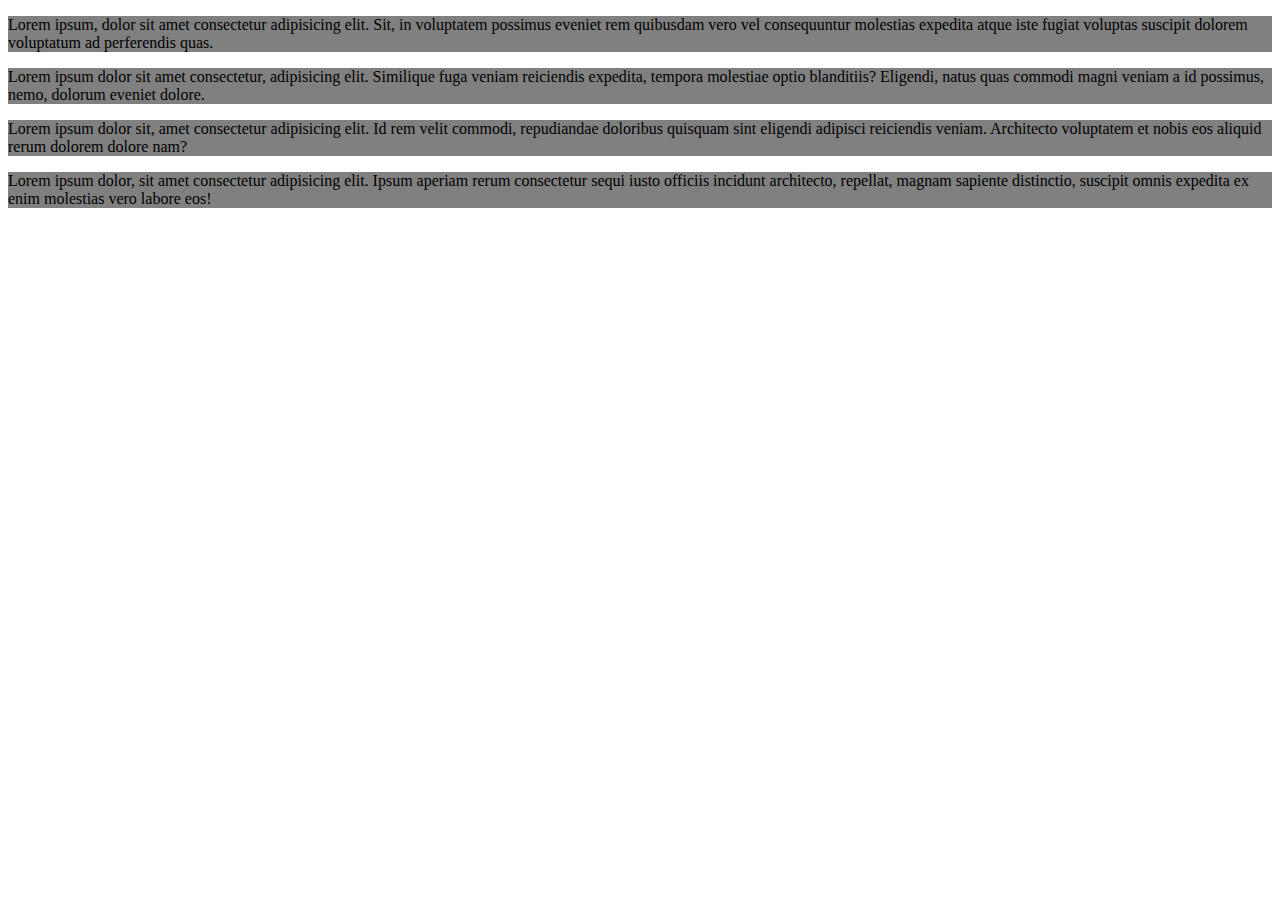
<file: DWC_ut3_hej_1_DOM/ejercicio2/index.html>
<!DOCTYPE html>
<html lang="en">
<head>
    <meta charset="UTF-8">
    <meta name="viewport" content="width=device-width, initial-scale=1.0">
    <title>Ejercicio 2 DOM</title>
</head>
<body>
    <div class="divs">
        <p>Lorem ipsum, dolor sit amet consectetur adipisicing elit. Sit, 
            in voluptatem possimus eveniet rem quibusdam vero vel consequuntur
             molestias expedita atque iste fugiat voluptas suscipit 
             dolorem voluptatum ad perferendis quas.</p>
    </div>
    <div class="divs">
        <p>Lorem ipsum dolor sit amet consectetur, adipisicing elit. 
            Similique fuga veniam reiciendis expedita, tempora molestiae 
            optio blanditiis? Eligendi, natus quas commodi magni veniam a 
            id possimus, nemo, dolorum eveniet dolore.</p>
    </div>
    <div class="divs">
        <p>Lorem ipsum dolor sit, amet consectetur adipisicing elit. Id rem 
            velit commodi, repudiandae doloribus quisquam sint eligendi 
            adipisci reiciendis veniam. Architecto voluptatem et nobis eos 
            aliquid rerum dolorem dolore nam?
        </p>
    </div>
    <div class="divs">
        <p>Lorem ipsum dolor, sit amet consectetur adipisicing elit. Ipsum 
            aperiam rerum consectetur sequi iusto officiis incidunt architecto,
            repellat, magnam sapiente distinctio, suscipit omnis expedita ex 
            enim molestias vero labore eos!</p>
    </div>
    <script src="js/index.js"></script>
</body>
</html>
</file>
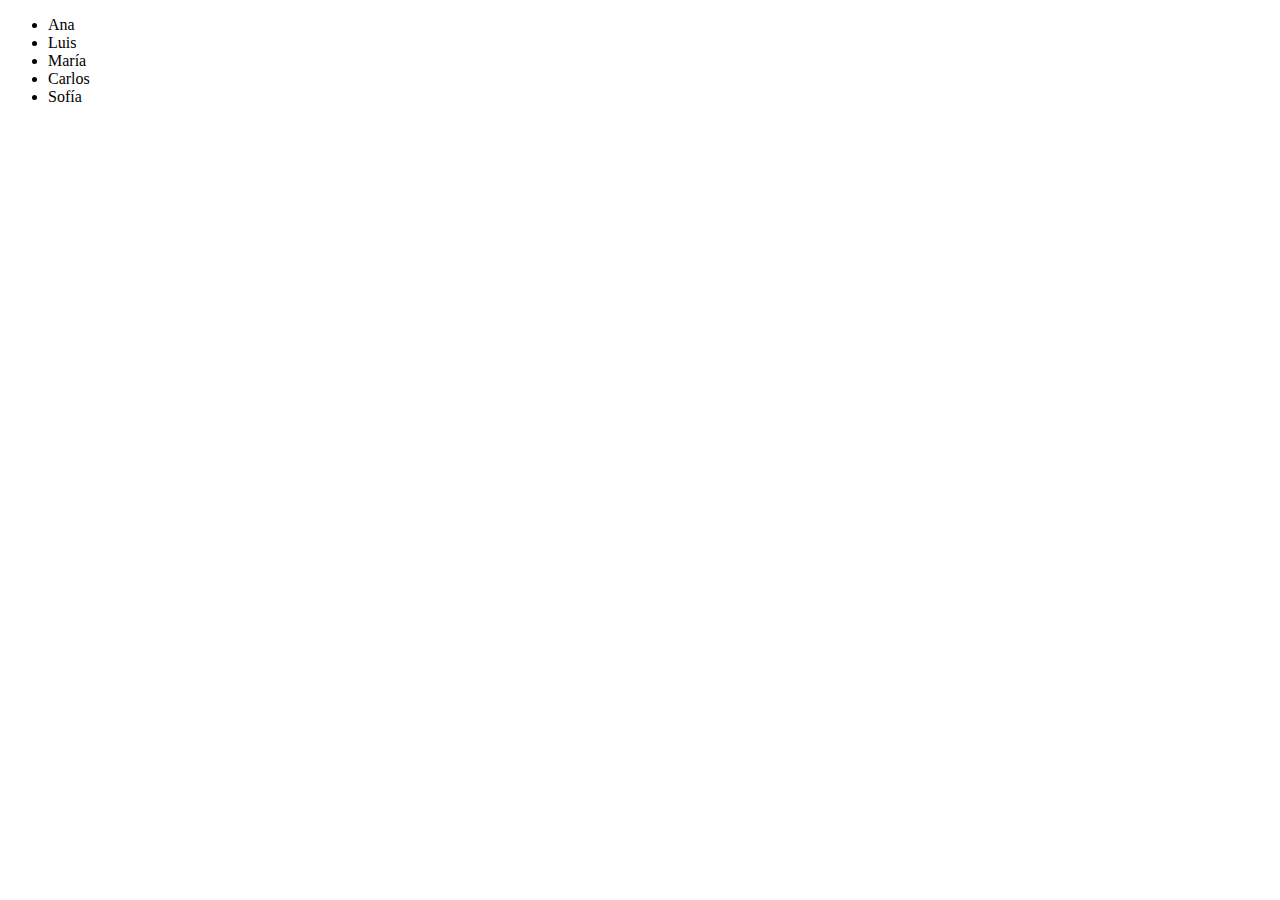
<file: DWC_ut3_hej_1_DOM/ejercicio3/index.html>
<!DOCTYPE html>
<html lang="en">
<head>
    <meta charset="UTF-8">
    <meta name="viewport" content="width=device-width, initial-scale=1.0">
    <title>Ejercicio 3 DOM</title>
</head>
<body>
    <script src="js/ejercicio3.js"></script>
</body>
</html>
</file>
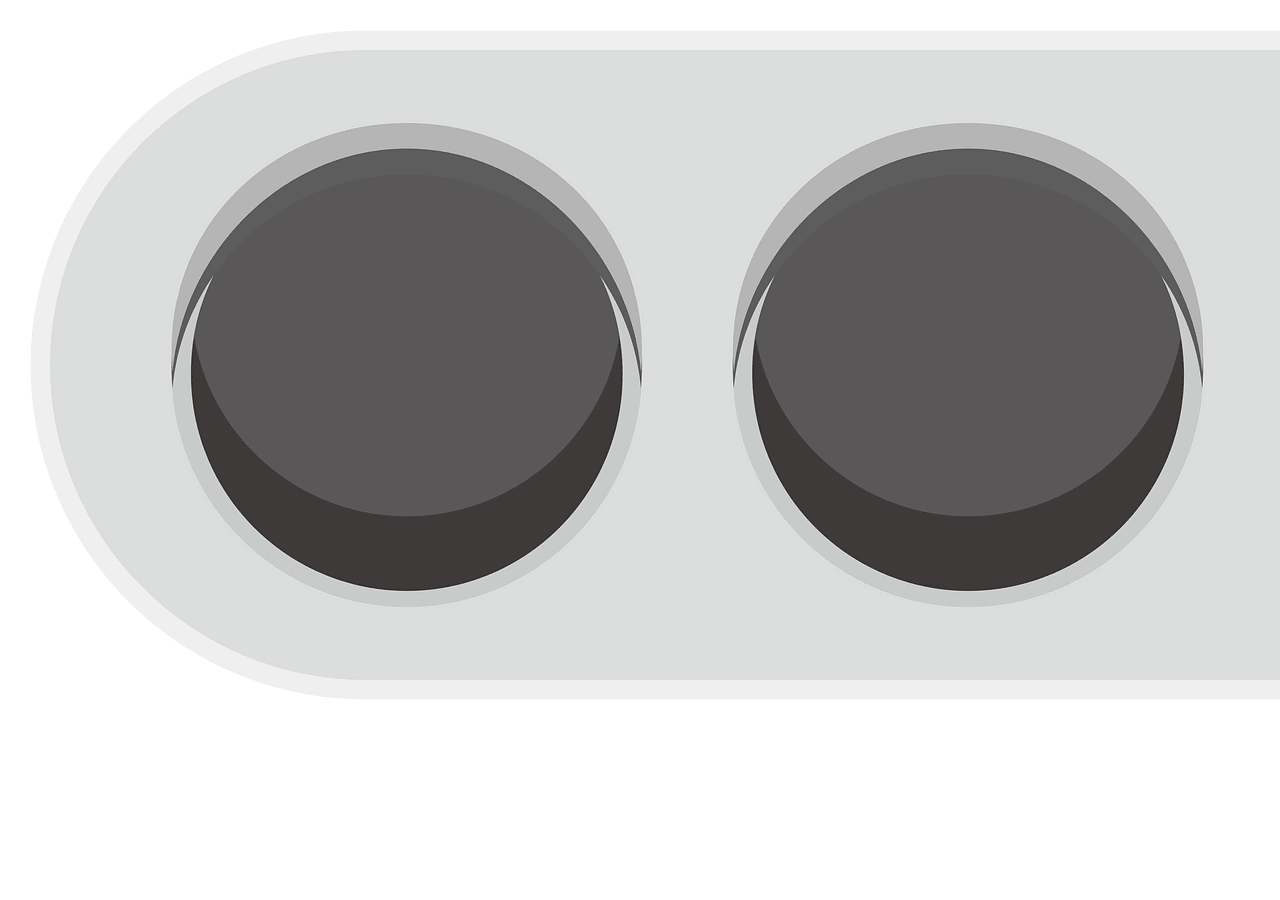
<file: DWC_ut3_hej_1_DOM/ejercicio4/index.html>
<!DOCTYPE html>
<html lang="en">
<head>
    <meta charset="UTF-8">
    <meta name="viewport" content="width=device-width, initial-scale=1.0">
    <title>Ejercicio 4 DOM</title>
</head>
<body>
    <div>
        <img src="img/rojo.png">
    </div>
    <script src="js/index.js"></script>
</body>
</html>
</file>
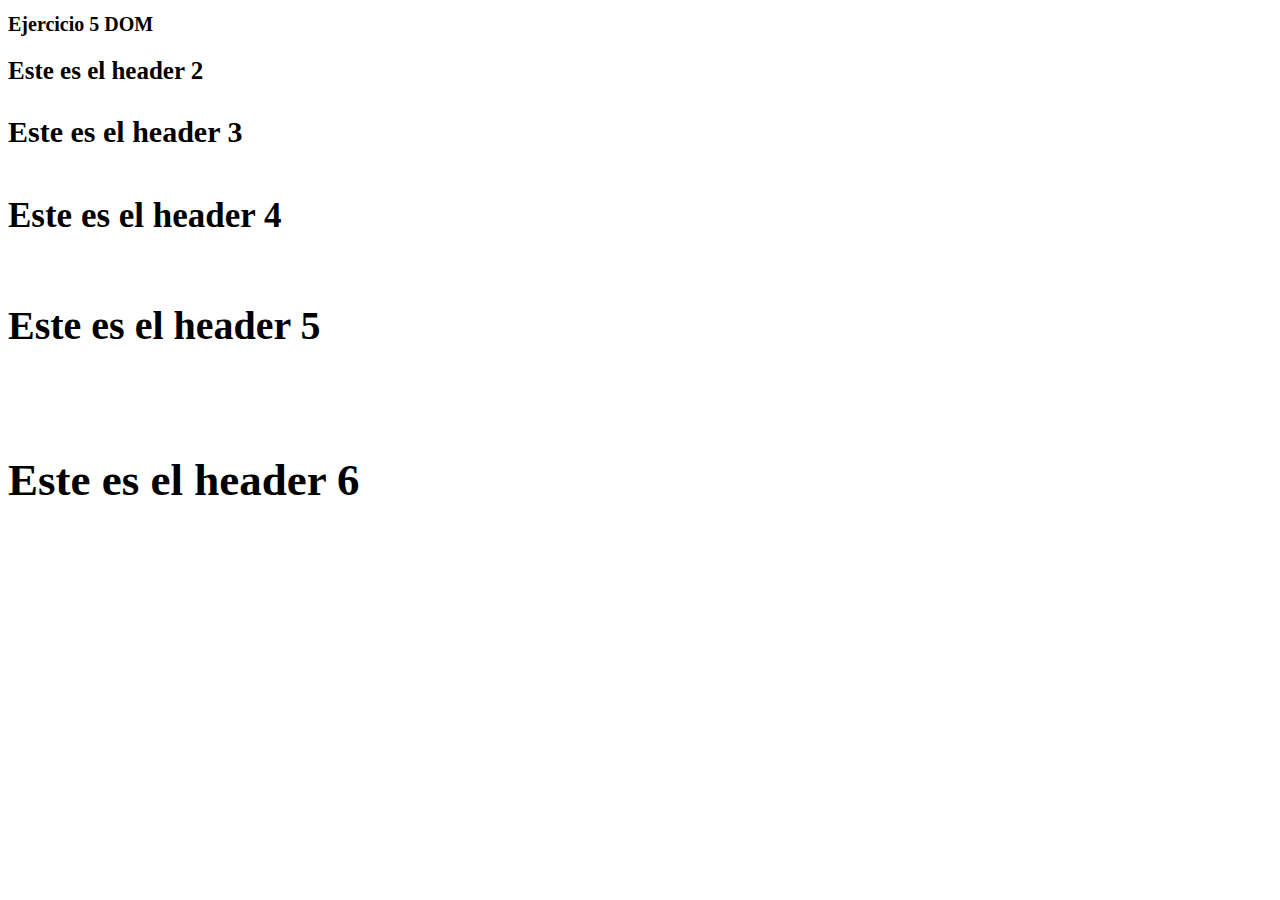
<file: DWC_ut3_hej_1_DOM/ejercicio5/index.html>
<!DOCTYPE html>
<html lang="en">
<head>
    <meta charset="UTF-8">
    <meta name="viewport" content="width=device-width, initial-scale=1.0">
    <title>Ejercicio 5 DOM</title>
</head>
<body>
    <h1>Ejercicio 5 DOM</h1>
    <h2></h2>
    <script src="js/index.js"></script>
</body>
</html>
</file>
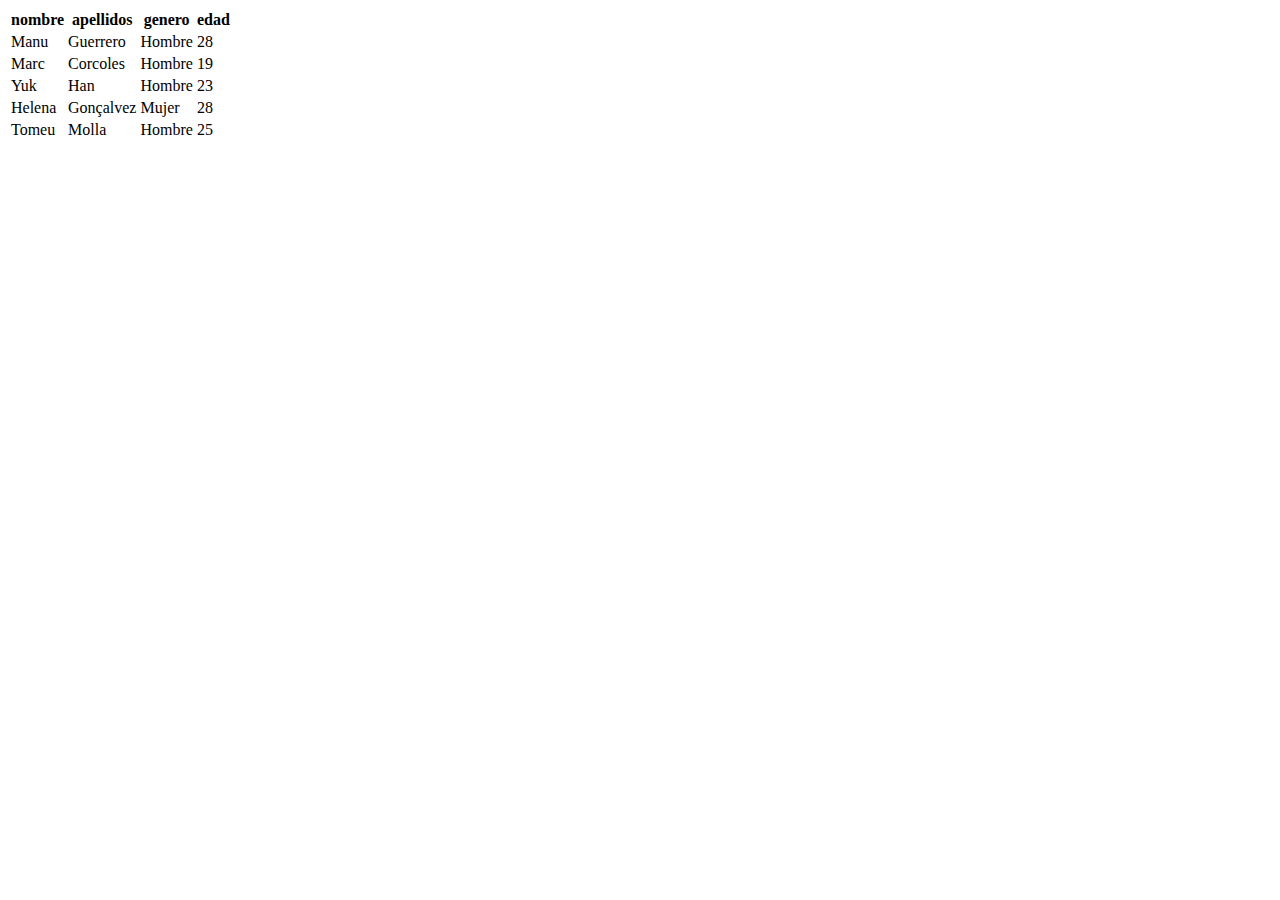
<file: DWC_ut3_hej_1_DOM/ejercicio6/index.html>
<!DOCTYPE html>
<html lang="en">
<head>
    <meta charset="UTF-8">
    <meta name="viewport" content="width=device-width, initial-scale=1.0">
    <title>Ejercicio 5 DOM</title>
</head>
<body>
    <script src="js/index.js"></script>
</body>
</html>
</file>
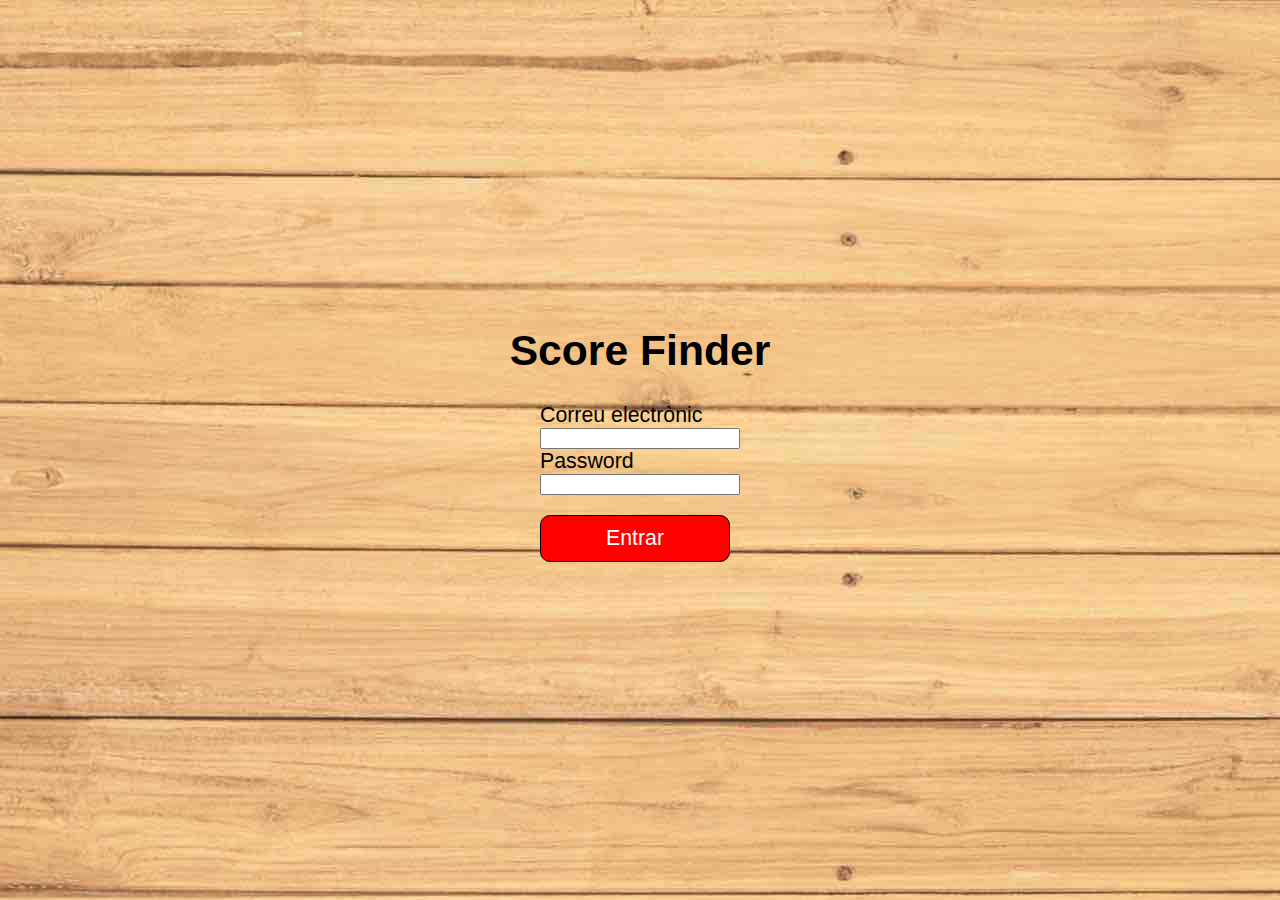
<file: Piano/esquelet/login.html>
<!DOCTYPE html>
<html lang="en">
<head>
    <meta charset="UTF-8">
    <meta name="viewport" content="width=device-width, initial-scale=1.0">
    <script src="assets/js/partitures.js" defer></script>
    <link rel="stylesheet" href="https://cdnjs.cloudflare.com/ajax/libs/font-awesome/6.0.0/css/all.min.css">
    <link rel="icon" type="image/png" sizes="128x128" href="assets/img/icons/favicon-128x128.png">
    <link rel="icon" type="image/png" sizes="96x96" href="assets/img/icons/favicon-96x96.png">
    <link rel="icon" type="image/png" sizes="32x32" href="assets/img/icons/favicon-32x32.png">
    <link rel="icon" type="image/png" sizes="16x16" href="assets/img/icons/favicon-16x16.png">
    <link rel="icon" type="image/ico" href="assets/img/icons/favicon.ico">
    <link rel="stylesheet" href="assets/css/login.css">
    <title>Partitures</title>
</head>
<body>
    <h1>
        Score Finder
    </h1>
    <form action="" method="post">
        <label for="correo">Correu electrònic</label>
        <input type="email" name="correo" required>
        <label for="contraseña">Password</label>
        <input type="password" name="contraseña" required>
        <button type="submit">Entrar</button>
    </form>
</body>
</html>
</file>
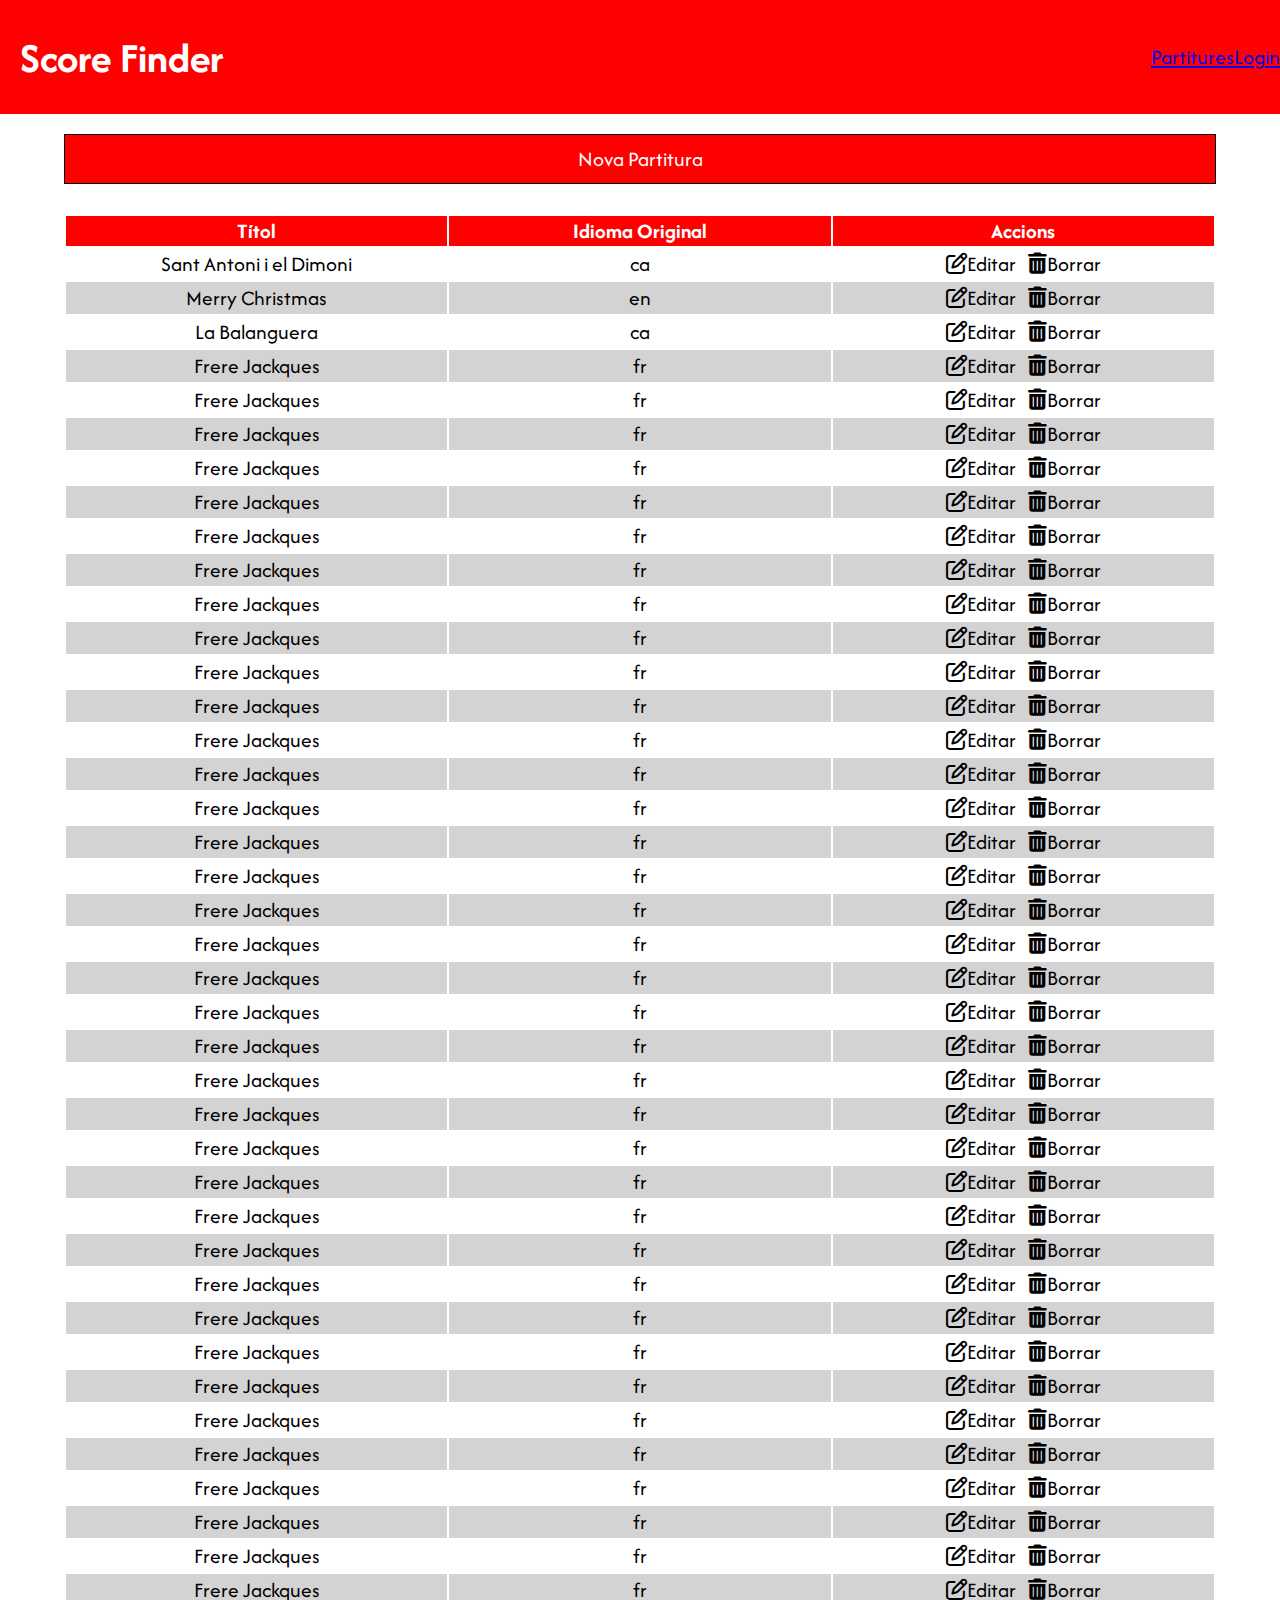
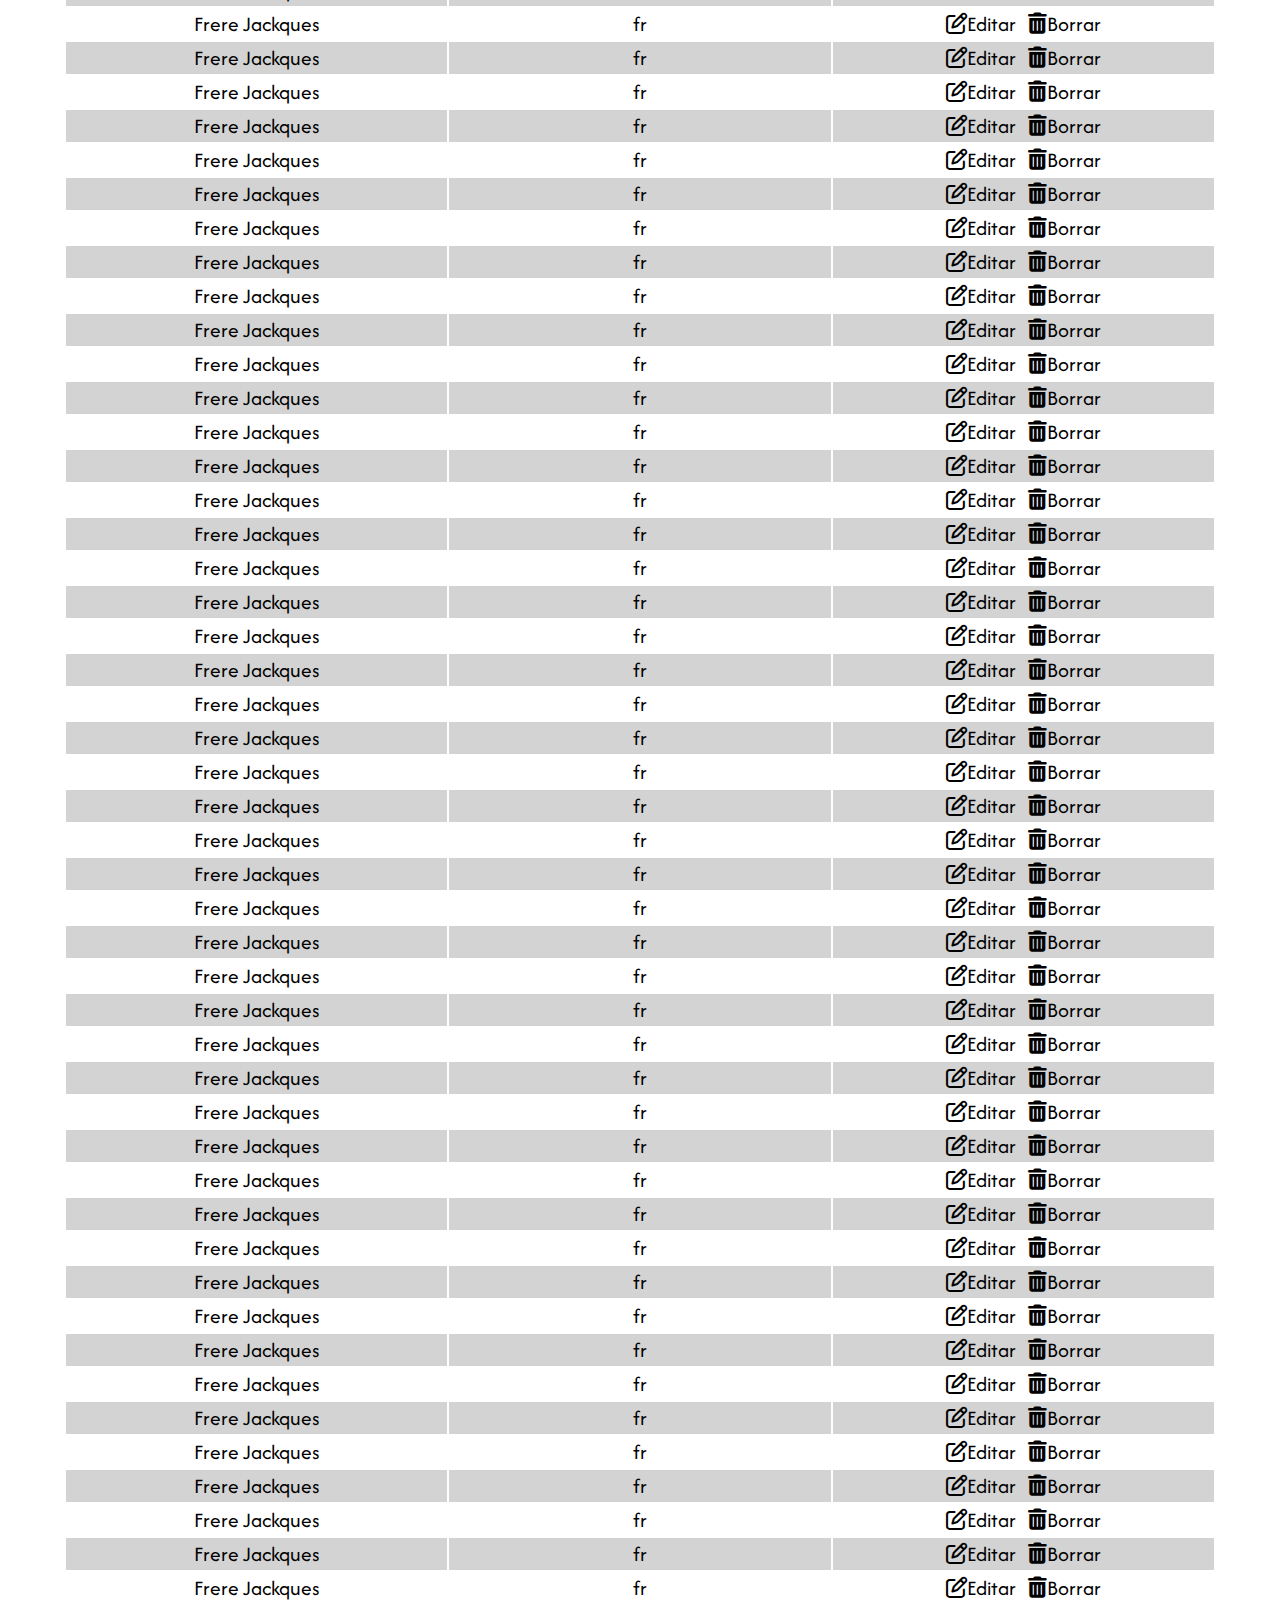
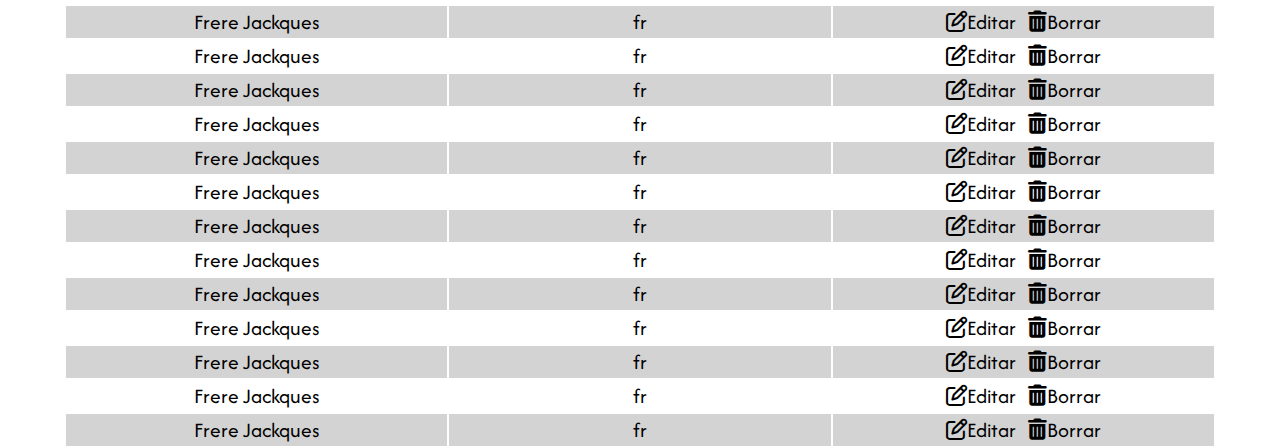
<file: Piano/esquelet/partitures.html>
<!DOCTYPE html>
<html lang="en">
<head>
    <meta charset="UTF-8">
    <meta name="viewport" content="width=device-width, initial-scale=1.0">
    <script src="assets/js/partitures.js" defer></script>
    <link rel="stylesheet" href="https://cdnjs.cloudflare.com/ajax/libs/font-awesome/6.0.0/css/all.min.css">
    <link rel="icon" type="image/png" sizes="128x128" href="assets/img/icons/favicon-128x128.png">
    <link rel="icon" type="image/png" sizes="96x96" href="assets/img/icons/favicon-96x96.png">
    <link rel="icon" type="image/png" sizes="32x32" href="assets/img/icons/favicon-32x32.png">
    <link rel="icon" type="image/png" sizes="16x16" href="assets/img/icons/favicon-16x16.png">
    <link rel="icon" type="image/ico" href="assets/img/icons/favicon.ico">
    <link rel="stylesheet" href="assets/css/partitures.css">
    <title>Partitures</title>
</head>
<body>
    <header>
        <h1>
            Score Finder
        </h1>
        <nav>
            <a href="#">Partitures</a>
            <a href="#">Login</a>
        </nav>
    </header>
    <section>
        <button>Nova Partitura</button>
    </section>
</body>
</html>
</file>
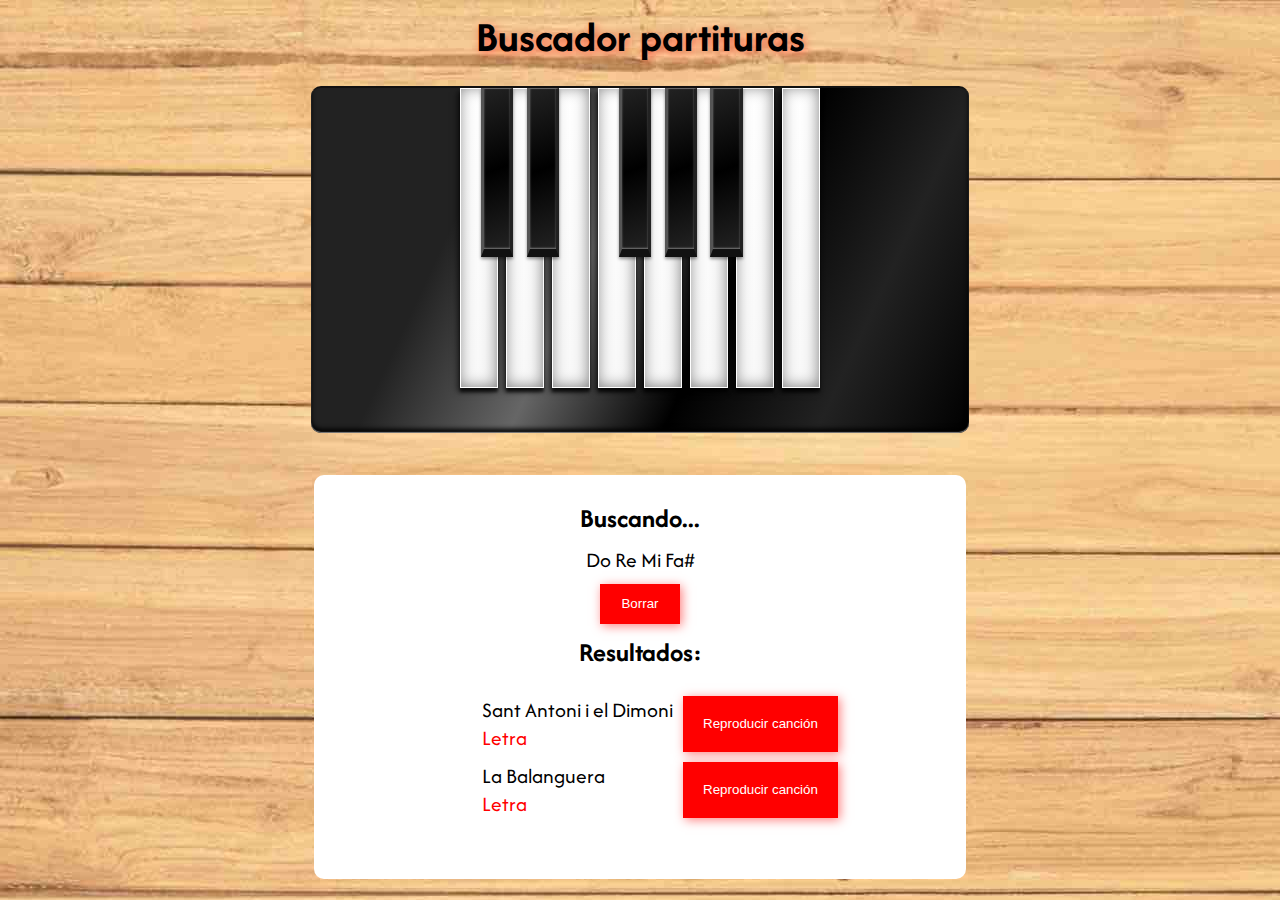
<file: Piano/esquelet/piano.html>
<!DOCTYPE html>
<html lang="en">
<head>
    <meta charset="UTF-8">
    <title>Piano Manu</title>
    <link rel="stylesheet" href="assets/css/piano.css">
    <script src="assets/js/piano.js"></script>
    <link rel="icon" type="image/png" sizes="128x128" href="assets/img/icons/favicon-128x128.png">
    <link rel="icon" type="image/png" sizes="96x96" href="assets/img/icons/favicon-96x96.png">
    <link rel="icon" type="image/png" sizes="32x32" href="assets/img/icons/favicon-32x32.png">
    <link rel="icon" type="image/png" sizes="16x16" href="assets/img/icons/favicon-16x16.png">
    <link rel="icon" type="image/ico" href="assets/img/icons/favicon.ico">
</head>
<body>
    <h1>Buscador partituras</h1>
    <ul class="piano">
        <li class="key">
            <span class="white-key" id="C"></span>
            <span class="black-key" id="Cs"></span>
        </li>
        <li class="key">
            <span class="white-key" id="D"></span>
            <span class="black-key" id="Ds"></span>
        </li>
        <li class="key">
            <span class="white-key" id="E"></span>
        </li>
        <li class="key">
            <span class="white-key" id="F"></span>
            <span class="black-key" id="Fs"></span>
        </li>
        <li class="key">
            <span class="white-key" id="G"></span>
            <span class="black-key" id="Gs"></span>
        </li>
        <li class="key">
            <span class="white-key" id="A"></span>
            <span class="black-key" id="As"></span>
        </li>
        <li class="key">
            <span class="white-key" id="B"></span>
        </li>
        <li class="key">
            <span class="white-key" id="C2"></span>
        </li>
    </ul>
    <section class="contenedorBusq">
        <div class="busquedaTxt titulo">Buscando...</div>
        <div class="busqueda">Do Re Mi Fa#</div>
        <div><button class="botonBusq">Borrar</button></div>
        <div class="titulo">Resultados:</div>
        <ul>
            <li class="cancion">
                <p>Sant Antoni i el Dimoni</p>
                <button class="botonCanc">Reproducir canción</button>
                <a href="#">Letra</a>
            </li>
            <li class="cancion">
                <p>La Balanguera</p>
                <button class="botonCanc">Reproducir canción</button>
                <a href="#">Letra</a>
            </li>
        </ul>  
    </section>
</body>
</html>
</file>
<file: Piano/esquelet/assets/css/login.css>
body, button{
    margin: 0;
    background-image: url("../img/background/background11.jpg");
    font-family: "Afacad Flux", sans-serif;
    font-optical-sizing: auto;
    font-size: 16pt;
}

body{
    display: flex;
    flex-direction: column;
    justify-content: center;
    align-items: center;
    height: 100vh;
}

form{
    display: flex;
    flex-direction: column;
    width: 200px;
    height: 200px;
}

button{
    background: red;
    border-radius: 10px;
    border: 1px solid black;
    padding: 10px;
    color: white;
    margin-right: 10px;
    cursor: pointer;
    margin-top: 20px;
}

button:hover{
    background-color: rgb(150, 0, 0);
}
</file>
<file: Piano/esquelet/assets/css/partitures.css>
@import url('https://fonts.googleapis.com/css2?family=Afacad+Flux:wght@100..1000&display=swap');

body, section button, nav button{
    margin: 0;
    font-family: "Afacad Flux", sans-serif;
    font-optical-sizing: auto;
    font-size: 16pt;
}

header{
    background-color: red;
    display: flex;
    justify-content: space-between;
}

h1{
    padding-left: 20px;
    color: white;
}

nav{
    display: flex;
    justify-content: center;
    align-items: center;
}

nav > button{
    background: none;
    border-radius: 10px;
    border: 1px solid black;
    padding: 10px;
    color: white;
    margin-right: 10px;
    cursor: pointer;
}

nav > button:hover, section > button:hover{
    background-color: rgb(150, 0, 0);
}

section{
    display: flex;
    align-items: center;
    flex-direction: column;
}

section > button{
    margin-top: 20px;
    width: 90%;
    height: 50px;
    background-color: red;
    color: white;
    border: 1px solid black;
    cursor: pointer;
}

table{
    width: 90%;
    margin-top: 30px;
}

th{
    background-color: red;
    color: white;
    width: 33.33%;
}

td{
    text-align: center;
}

td > button{
    background:none;
    border: none;
    cursor: pointer;
}

td > button:hover{
    text-decoration: underline;
}

tbody > tr:nth-child(even){
    background-color: lightgray;
}
</file>
<file: Piano/esquelet/assets/css/piano.css>
/*css tret de https://github.com/LFeh/piano/blob/master/dev/assets/css/style.css*/
@import url('https://fonts.googleapis.com/css2?family=Afacad+Flux:wght@100..1000&display=swap');



body{
    background-image: url("../img/background/background11.jpg");
    font-family: "Afacad Flux", sans-serif;
    font-optical-sizing: auto;
    font-size: 16pt;
    display: flex;
    flex-direction: column;
    justify-content: center;
    align-items: center;
}

.piano {
    background: -webkit-linear-gradient(-65deg, #000000, #222222, #000000, #666666, #222222 75%);
    background: -moz-linear-gradient(-65deg, #000000, #222222, #000000, #666666, #222222 75%);
    background: -o-linear-gradient(-65deg, #000000, #222222, #000000, #666666, #222222 75%);
    background: linear-gradient(-65deg, #000000, #222222, #000000, #666666, #222222 75%);
    border-top: 2px solid #111;
    box-shadow: inset 0 -1px 1px rgba(255, 255, 255, 0.5), inset 0 -4px 5px #000000;
    padding: 0 1% 3%;
    text-align: center;
    border-radius: 10px;
    width: 50%;
}

.key {
    display: inline-block;
    position: relative;
    margin: 0 2px;
    width: 6%;
    max-width: 85px;
}

.key:active .black-key,
.key.active .black-key {
    top: -5px;
}

.key .white-key {
    background: -webkit-linear-gradient(-30deg, #f8f8f8, #ffffff);
    background: -moz-linear-gradient(-30deg, #f8f8f8, #ffffff);
    background: -o-linear-gradient(-30deg, #f8f8f8, #ffffff);
    background: linear-gradient(-30deg, #f8f8f8, #ffffff);
    box-shadow: inset 0 1px 0px #ffffff, inset 0 -1px 0px #ffffff, inset 1px 0px 0px #ffffff, inset -1px 0px 0px #ffffff, 0 4px 3px rgba(0, 0, 0, 0.7), inset 0 -1px 0px #ffffff, inset 1px 0px 0px #ffffff, inset -1px -1px 15px rgba(0, 0, 0, 0.5), -3px 4px 6px rgba(0, 0, 0, 0.5);
    display: block;
    height: 300px;
}

.key .white-key:active,
.key .white-key.active {
    box-shadow: inset 0 1px 0px #ffffff, inset 0 -1px 0px #ffffff, inset 1px 0px 0px #ffffff, inset -1px 0px 0px #ffffff, 0 4px 3px rgba(0, 0, 0, 0.7), inset 0 -1px 0px #ffffff, inset 1px 0px 0px #ffffff, inset -1px -1px 15px #000000, -3px 4px 6px rgba(0, 0, 0, 0.5);
    position: relative;
    top: -5px;
    height: 295px;
}

.key .black-key {
    content: "";
    box-shadow: inset 0px -1px 2px rgba(255, 255, 255, 0.4), 0 2px 3px rgba(0, 0, 0, 0.4);
    background: -webkit-linear-gradient(-20deg, #222222, #000000, #222222);
    background: -moz-linear-gradient(-20deg, #222222, #000000, #222222);
    background: -o-linear-gradient(-20deg, #222222, #000000, #222222);
    background: linear-gradient(-20deg, #222222, #000000, #222222);
    border-width: 1px 3px 8px;
    border-style: solid;
    border-color: #666 #222 #111 #555;
    height: 160px;
    position: absolute;
    top: 0px;
    right: -40%;
    width: 70%;
    z-index: 10;
}

.key .black-key:active,
.key .black-key.active {
    border-bottom-width: 3px;
    top: 0;
}

.contenedorBusq{
    background-color: white;
    display:flex;
    flex-direction: column;
    align-items: center;
    border-radius: 10px;
    margin-top:20px;
    padding: 20px 10px 30px 10px;
    width: 50%;
}

section div, div div{
    margin:5px;
}

.botonBusq, .botonCanc{
    background-color: red;
    color: white;
    padding: 0 20px 0 20px;
    box-shadow: 2px 2px 10px rgba(255, 0, 0, 0.5);
    border: 0;

}

.botonBusq:hover, .botonCanc:hover{
    background-color: rgb(150, 0, 0);
    cursor: pointer;
}

.botonBusq{
    height: 40px;
    width: 80px;
}

.botonCanc{
    grid-row: span 2;
    margin-left: auto;

}

a{
    text-decoration: none;
    color: red;
}

.cancion{
    display: grid;
    grid-template-columns: auto auto;
    grid-template-rows: auto auto;
}

li{
    list-style-type: none;
    margin-bottom: 10px;
}

p{
    margin: 0 10px 0 0;
}

.titulo{
    font-size: 20pt;
    font-weight: bold;
}

h1{
    margin: 0;
    text-shadow: 2px 2px 10px rgba(255, 0, 0, 0.5);
}
</file>
